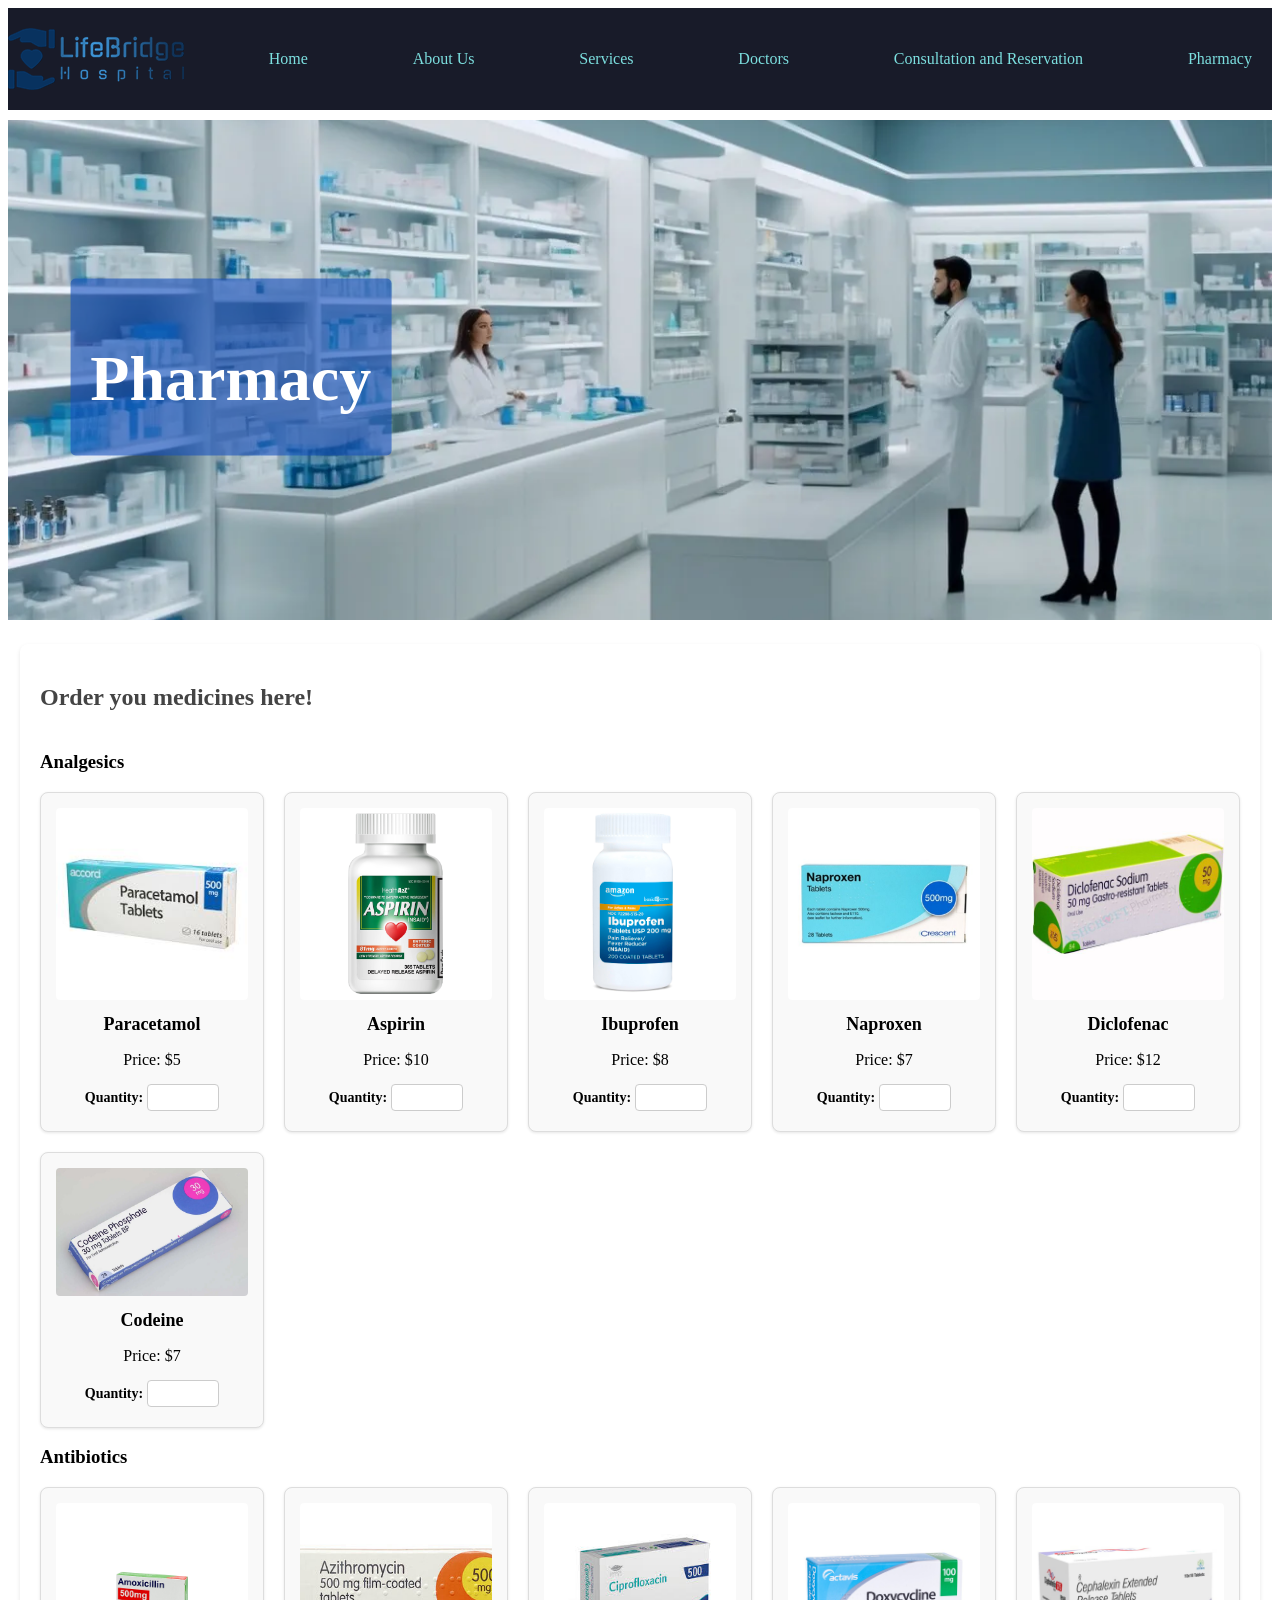
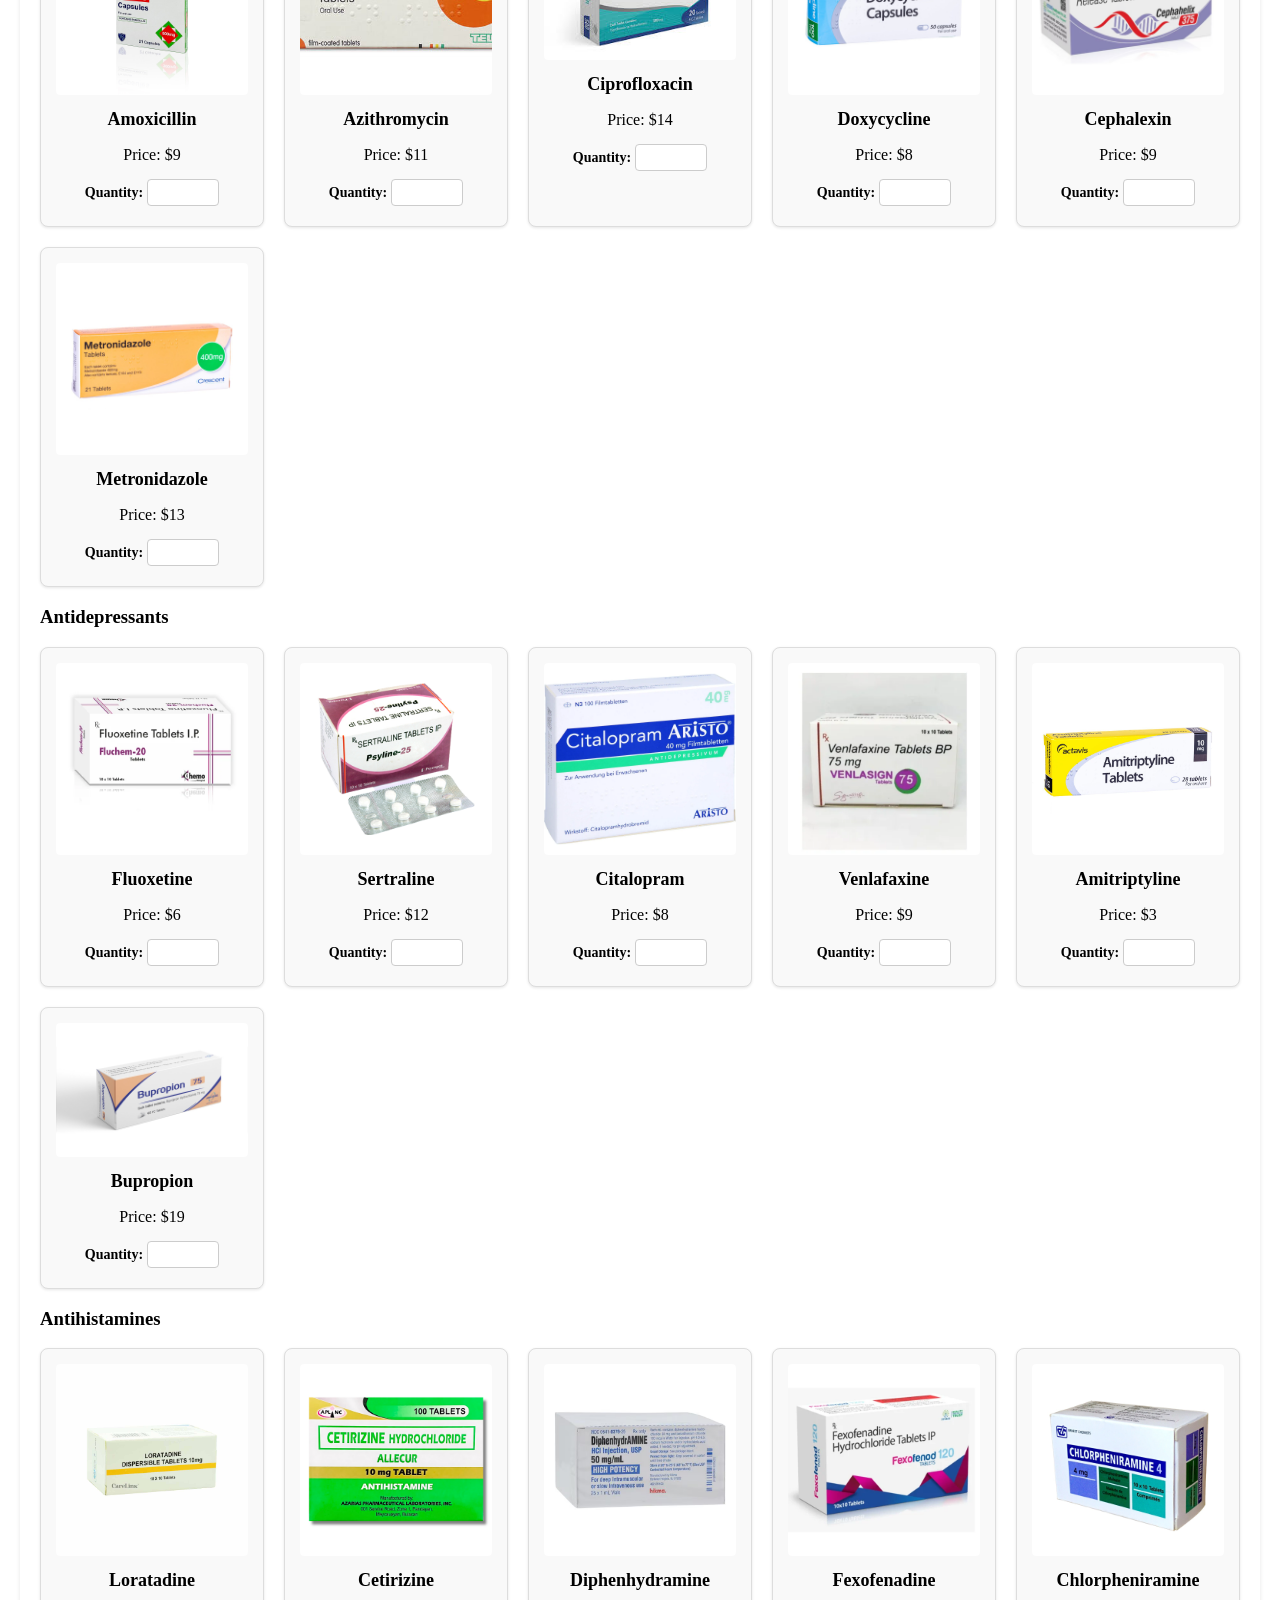
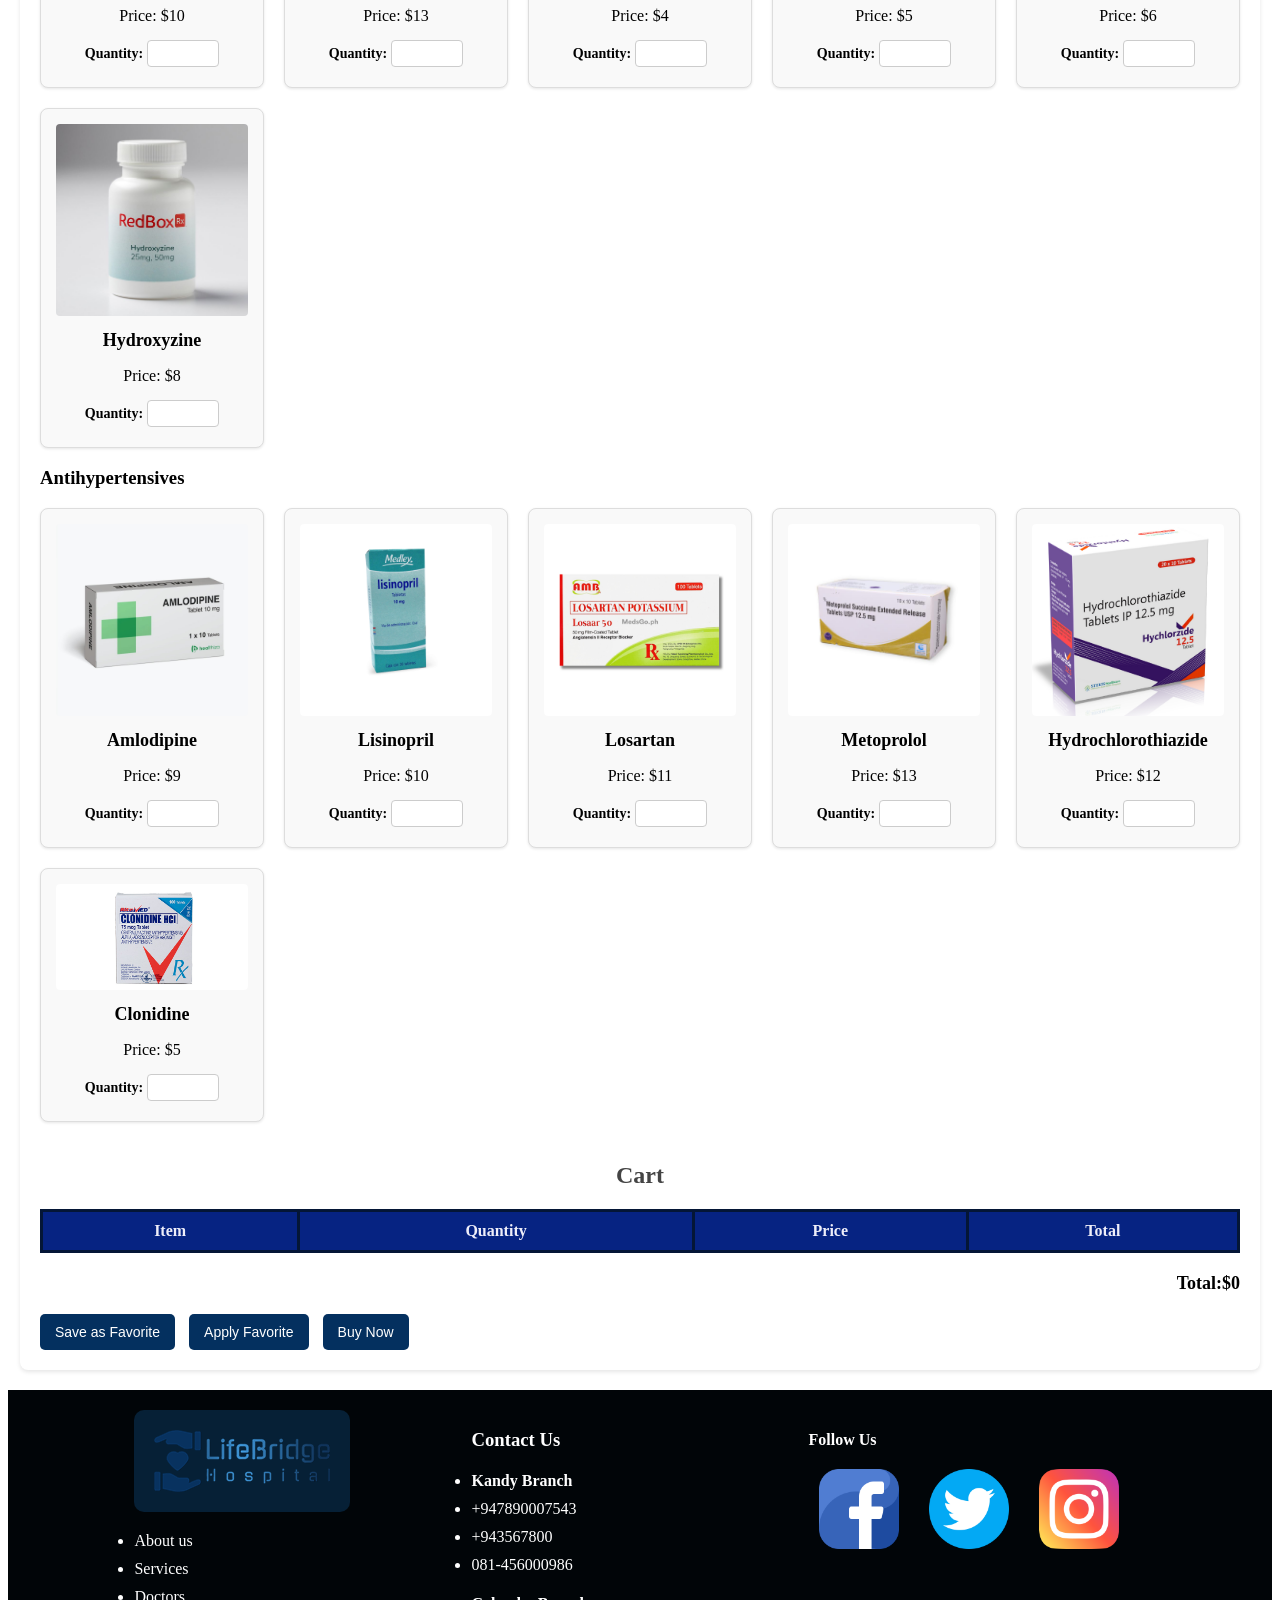
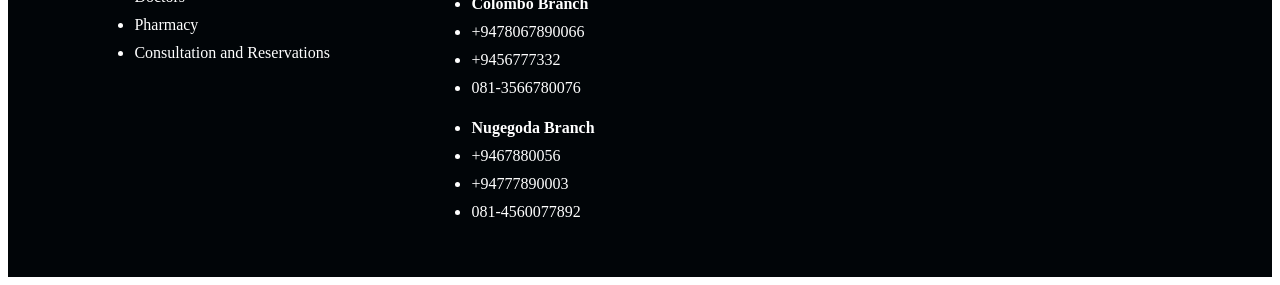
<file: index.html>
<!DOCTYPE html>
<html lang="en">
    <head>
        <meta cahrset="UTF-8">
        <meta name="viewport"content="width= device-width,intial-scale=1.0">
        <title>Pharmacy</title>
        <link rel="stylesheet"href="style.css">
        <script defer src="order.js"></script>
        <link rel="icon" href="./icon/favicon2.png" type="image/x-icon">
    </head>
        <nav>
            <div class="nav-container">
                <ul class="navbar">
                    <img src="./icon/favicon2.png" alt="Logo">
                    <li><a href="home.html">Home</a></li>
                    <li><a href="about us.html">About Us</a></li>
                    <li><a href="services.html">Services</a></li>
                    <li><a href="doctors.html">Doctors</a></li>
                    <li><a href="consulting and reservation.html">Consultation and Reservation</a></li>
                    <li><a href="index.html">Pharmacy</a></li>
                   
                </ul>
            </div>
        </nav>
        <header class="header-section">
            <img src="./image/pharamcy.webp" alt="Service Image">
            <div class="header-text">
                <h1>Pharmacy </h1>
            </div>
        </div>
    </header>
    <main>
        <!--medicine grid-->
        <section class="med-section">
            <h1>Order you medicines here!</h1>
            <!--analgesics-->
            <div>
                <h3>Analgesics</h3>
            </div>
            <div class="med-Grid">
                <div class="medicine-card">
                    <img src="./image/paracetamol2.jpeg"alt="paracetamol">
                    <h3>Paracetamol</h3>
                    <p>Price: $5</p>
                    <label>Quantity:</label>
                    <input type="number" min="0" onchange="updateCart('paracetamol',5,this.value)">
                </div>  
                <div class="medicine-card">
                    <img src="./image/aspirin.jpg"alt="aspirin">
                    <h3>Aspirin</h3>
                    <p>Price: $10</p>
                    <label>Quantity:</label>
                    <input type="number" min="0" onchange="updateCart('aspirin',10,this.value)">
                </div>
                <div class="medicine-card">
                    <img src="./image/ibuprofen.jpg"alt="Ibuprofen">
                    <h3>Ibuprofen</h3>
                    <p>Price: $8</p>
                    <label>Quantity:</label>
                    <input type="number" min="0" onchange="updateCart('Ibuprofen',8,this.value)">
                </div>
                <div class="medicine-card">
                    <img src="./image/Naproxen2.jpg"alt="Naproxen">
                    <h3>Naproxen</h3>
                    <p>Price: $7</p>
                    <label>Quantity:</label>
                    <input type="number" min="0" onchange="updateCart('Naproxen',7,this.value)">
                </div>
                <div class="medicine-card">
                    <img src="./image/Diclofenac2.jpg"alt="Diclofenac">
                    <h3>Diclofenac</h3>
                    <p>Price: $12</p>
                    <label>Quantity:</label>
                    <input type="number" min="0" onchange="updateCart('Diclofenac',12,this.value)">
                </div>
                <div class="medicine-card">
                    <img src="./image/codeine.webp"alt="Codeine">
                    <h3>Codeine</h3>
                    <p>Price: $7</p>
                    <label>Quantity:</label>
                    <input type="number" min="0" onchange="updateCart('Codeine',7,this.value)">
                </div>
            </div>
            <!--antibiotics-->
            <div>
                <h3>Antibiotics</h3>
            </div>
            <div class="med-Grid">
                <div class="medicine-card">
                    <img src="./image/Amoxicillin.jpg"alt="Amoxicillin">
                    <h3>Amoxicillin</h3>
                    <p>Price: $9</p>
                    <label>Quantity:</label>
                    <input type="number" min="0" onchange="updateCart('Amoxicillin',9,this.value)">
                </div> 
                <div class="medicine-card">
                    <img src="./image/Azithromycin2.jpg"alt="Azithromycin">
                    <h3>Azithromycin</h3>
                    <p>Price: $11</p>
                    <label>Quantity:</label>
                    <input type="number" min="0" onchange="updateCart('Azithromycin',11,this.value)">
                </div>   
                <div class="medicine-card">
                    <img src="./image/Ciprofloxacinjpeg.jpeg"alt="Ciprofloxacin">
                    <h3>Ciprofloxacin</h3>
                    <p>Price: $14</p>
                    <label>Quantity:</label>
                    <input type="number" min="0" onchange="updateCart('Ciprofloxacin',14,this.value)">
                </div>  
                <div class="medicine-card">
                    <img src="./image/doxycycline.jpg"alt="Doxycycline">
                    <h3>Doxycycline</h3>
                    <p>Price: $8</p>
                    <label>Quantity:</label>
                    <input type="number" min="0" onchange="updateCart('Doxycycline',8,this.value)">
                </div>   
                <div class="medicine-card">
                    <img src="./image/Cephalexin2.avif"alt="Cephalexin">
                    <h3>Cephalexin</h3>
                    <p>Price: $9</p>
                    <label>Quantity:</label>
                    <input type="number" min="0" onchange="updateCart('Cephalexin',9,this.value)">
                </div>   
                <div class="medicine-card">
                    <img src="./image/metronidazole.jpg"alt="Metronidazole">
                    <h3>Metronidazole</h3>
                    <p>Price: $13</p>
                    <label>Quantity:</label>
                    <input type="number" min="0" onchange="updateCart('Metronidazole',13,this.value)">
                </div> 
            </div> 
            <!--Antidepressants-->
            <div>
                <h3>Antidepressants</h3>
            </div>
            <div class="med-Grid">
                    <div class="medicine-card">
                        <img src="./image/Fluoxetine2.webp"alt="Fluoxetine">
                        <h3>Fluoxetine</h3>
                        <p>Price: $6</p>
                        <label>Quantity:</label>
                        <input type="number" min="0" onchange="updateCart('Fluoxetine',6,this.value)">
                    </div>
                    <div class="medicine-card">
                        <img src="./image/Sertraline.png"alt="Sertraline">
                        <h3>Sertraline</h3>
                        <p>Price: $12</p>
                        <label>Quantity:</label>
                        <input type="number" min="0" onchange="updateCart('Sertraline',12,this.value)">
                    </div>
                    <div class="medicine-card">
                        <img src="./image/Citalopram.webp"alt="Citalopram">
                        <h3>Citalopram</h3>
                        <p>Price: $8</p>
                        <label>Quantity:</label>
                        <input type="number" min="0" onchange="updateCart('Citalopram',8,this.value)">
                    </div>
                    <div class="medicine-card">
                        <img src="./image/Venlafaxine3.webp"alt="Venlafaxine">
                        <h3>Venlafaxine</h3>
                        <p>Price: $9</p>
                        <label>Quantity:</label>
                        <input type="number" min="0" onchange="updateCart('Venlafaxine',9,this.value)">
                    </div>
                    <div class="medicine-card">
                        <img src="./image/amitriptyline.jpg"alt="Amitriptyline">
                        <h3>Amitriptyline</h3>
                        <p>Price: $3</p>
                        <label>Quantity:</label>
                        <input type="number" min="0" onchange="updateCart('Amitriptyline',3,this.value)">
                    </div>
                    <div class="medicine-card">
                        <img src="./image/Bupropion.jpg"alt="Bupropion">
                        <h3>Bupropion</h3>
                        <p>Price: $19</p>
                        <label>Quantity:</label>
                        <input type="number" min="0" onchange="updateCart('Bupropion',19,this.value)">
                    </div>
                </div>
                <!--Antihistamines-->
                <div>
                    <h3>Antihistamines</h3>
                </div>
                <div class="med-Grid">
                        <div class="medicine-card">
                            <img src="./image/Loratadine.jpg"alt="Loratadine">
                            <h3>Loratadine</h3>
                            <p>Price: $10</p>
                            <label>Quantity:</label>
                            <input type="number" min="0" onchange="updateCart('Loratadine',10,this.value)">
                        </div>
                        <div class="medicine-card">
                            <img src="./image/Cetirizine.png"alt="Cetirizine">
                            <h3>Cetirizine</h3>
                            <p>Price: $13</p>
                            <label>Quantity:</label>
                            <input type="number" min="0" onchange="updateCart('Cetirizine',13,this.value)">
                        </div>
                        <div class="medicine-card">
                            <img src="./image/Diphenhydramine.avif"alt="Diphenhydramine">
                            <h3>Diphenhydramine</h3>
                            <p>Price: $4</p>
                            <label>Quantity:</label>
                            <input type="number" min="0" onchange="updateCart('Diphenhydramine',4,this.value)">
                        </div>
                        <div class="medicine-card">
                            <img src="./image/Fexofenadine.webp"alt="Fexofenadine">
                            <h3>Fexofenadine</h3>
                            <p>Price: $5</p>
                            <label>Quantity:</label>
                            <input type="number" min="0" onchange="updateCart('Fexofenadine',5,this.value)">
                        </div>
                        <div class="medicine-card">
                            <img src="./image/Chlorpheniramine.jpg"alt="Chlorpheniramine">
                            <h3>Chlorpheniramine</h3>
                            <p>Price: $6</p>
                            <label>Quantity:</label>
                            <input type="number" min="0" onchange="updateCart('Chlorpheniramine',6,this.value)">
                        </div>
                        <div class="medicine-card">
                            <img src="./image/Hydroxyzine.jpg"alt="Hydroxyzine">
                            <h3>Hydroxyzine</h3>
                            <p>Price: $8</p>
                            <label>Quantity:</label>
                            <input type="number" min="0" onchange="updateCart('Hydroxyzine',8,this.value)">
                       </div>
                    </div>
                      <!--Antihypertensives-->
                <div>
                    <h3>Antihypertensives</h3>
                </div>
                <div class="med-Grid">
                        <div class="medicine-card">
                            <img src="./image/Amlodipine.jpg"alt="Amlodipine">
                            <h3>Amlodipine</h3>
                            <p>Price: $9</p>
                            <label>Quantity:</label>
                            <input type="number" min="0" onchange="updateCart('Amlodipine',9,this.value)">
                        </div>
                        <div class="medicine-card">
                            <img src="./image/Lisinopril3.jpg"alt="Lisinopril">
                            <h3>Lisinopril</h3>
                            <p>Price: $10</p>
                            <label>Quantity:</label>
                            <input type="number" min="0" onchange="updateCart('Lisinopril',10,this.value)">
                        </div>
                        <div class="medicine-card">
                            <img src="./image/Losartan.png"alt="Losartan">
                            <h3>Losartan</h3>
                            <p>Price: $11</p>
                            <label>Quantity:</label>
                            <input type="number" min="0" onchange="updateCart('Losartan',11,this.value)">
                        </div>
                        <div class="medicine-card">
                            <img src="./image/Metoprolol.jpg"alt="Metoprolol">
                            <h3>Metoprolol</h3>
                            <p>Price: $13</p>
                            <label>Quantity:</label>
                            <input type="number" min="0" onchange="updateCart('Metoprolol',13,this.value)">
                        </div>
                        <div class="medicine-card">
                            <img src="./image/Hydrochlorothiazide2.png"alt="Hydrochlorothiazide">
                            <h3>Hydrochlorothiazide</h3>
                            <p>Price: $12</p>
                            <label>Quantity:</label>
                            <input type="number" min="0" onchange="updateCart('Hydrochlorothiazide',12,this.value)">
                        </div>
                        <div class="medicine-card">
                            <img src="./image/Clonidine.jpg"alt="Clonidine">
                            <h3>Clonidine</h3>
                            <p>Price: $5</p>
                            <label>Quantity:</label>
                            <input type="number" min="0" onchange="updateCart('Clonidine',5,this.value)">
                        </div>
                    </div>
        </section>
        <!--Cart section-->
        <section class="cart-section">
            <h2>Cart</h2>
            <table id="cart-table">
                <thead>
                    <tr>
                        
                        
                        <th>Item</th>
                        <th>Quantity</th>
                        <th>Price</th>
                        <th>Total</th>
                    </tr>
                </thead>
                <tbody>
                    <!--the cart will automatically update when the items add-->
                </tbody>
            </table>
            <p id="total-price">Total:$0</p>
            <button id="save-favorites-btn" onclick="saveFavorites()">Save as Favorite</button>
            <button id="apply-favorites-btn" onclick="applyFavorites()">Apply Favorite</button>
            <button id="buy-now-btn" onclick="redirectToCheckout()">Buy Now </button>
        </section> 
    </main>
   
 
    <section>
        <footer class="footer">
            <div class="footer-container">
                <div class="footer-col">
                    <img src="./icon/favicon2.png">
                    <ul>
                        <li><a href="#">About us</a></li>
                        <li><a href="#">Services</a></li>
                        <li><a href="#">Doctors</a></li>
                        <li><a href="#">Pharmacy</a></li>
                        <li><a href="#">Consultation and Reservations</a></li>
                    </ul>
                </div>
        
                <div class="footer-col contact-sec">
                    <h3>Contact Us</h3>
                    <ul>
                        <li><h4>Kandy Branch</h4></li>
                        <li>+947890007543</li>
                        <li>+943567800</li>
                        <li>081-456000986</li>
        
                        <li><h4>Colombo Branch</h4></li>
                        <li>+9478067890066</li>
                        <li>+9456777332</li>
                        <li>081-3566780076</li>
        
                        <li><h4>Nugegoda Branch</h4></li>
                        <li>+9467880056</li>
                        <li>+94777890003</li>
                        <li>081-4560077892</li>
                    </ul>
                </div>
        
                <div class="footer-col social-section">
                    <h4>Follow Us</h4>
                    <div class="social-links">
                        <a href="https://www.facebook.com" target="_blank" class="social-icon">
                            <img src="./icon/facebook_2504903.png" alt="face book">
                        </a>
                        <a href="https://www.twitter.com" target="_blank" class="social-icon">
                            <img src="./icon/twitter_3670151.png" alt="Twitter">
                        </a>
                        <a href="https://www.instagram.com" target="_blank" class="social-icon">
                            <img src="./icon/instagram_2111463.png" alt="Instagram">
                        </a>
                    </div>
                </div>
            </div>
        </footer>
        
     </section>
    
    

</html>
</file>
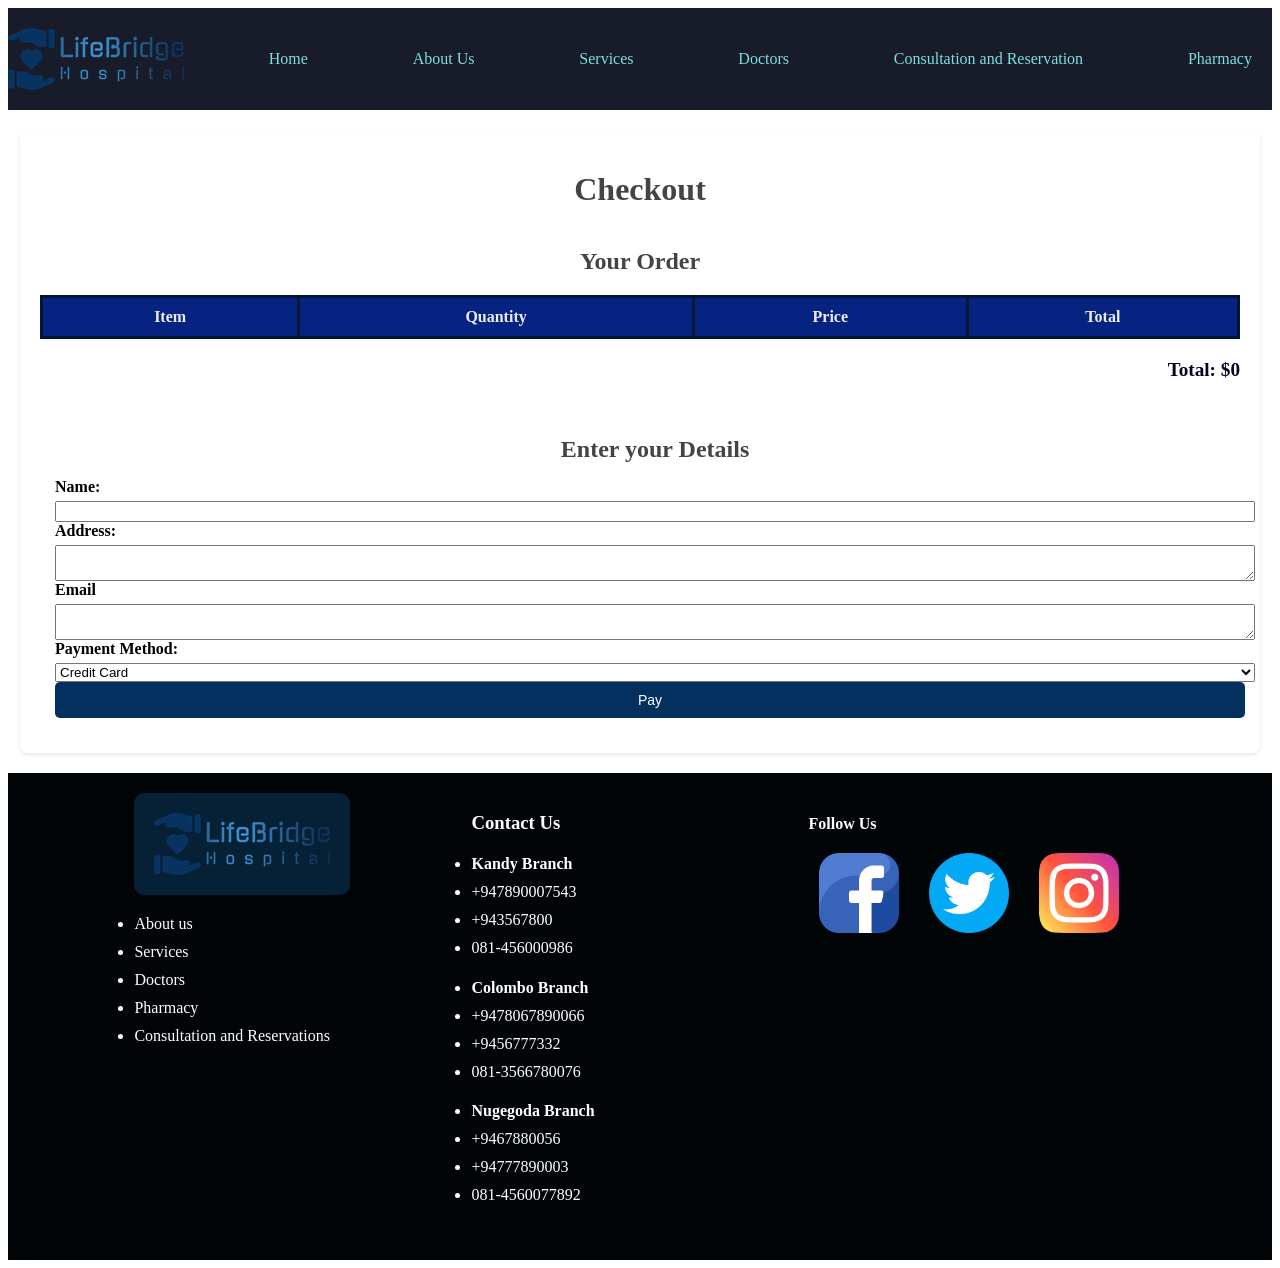
<file: checkout.html>
<!DOCTYPE html>
<html lang="en">
<head>
    <meta charset="UTF-8">
    <meta name="viewport" content="width=device-width, initial-scale=1.0">
    <title>Checkout</title>
    <link rel="stylesheet" href="style.css">
    <script defer src="checkout.js"></script>
</head>
<header>
    <nav>
        <div class="nav-container">
            <ul class="navbar">
                <img src="./icon/favicon2.png" alt="Logo">
                <li><a href="home.html">Home</a></li>
                <li><a href="about us.html">About Us</a></li>
                <li><a href="services.html">Services</a></li>
                <li><a href="doctors.html">Doctors</a></li>
                <li><a href="consulting and reservation.html">Consultation and Reservation</a></li>
                <li><a href="index.html">Pharmacy</a></li>
               
            </ul>
        </div>
    </nav>
</header>
<main>
    <h1>Checkout</h1>
    <section class="cart-section">
        <h2>Your Order</h2>
        <table id="checkout-table">
            <thead>
                <tr>
                    <th>Item</th>
                    <th>Quantity</th>
                    <th>Price</th>
                    <th>Total</th>
                </tr>
            </thead>
            <tbody>
                <!--orders automatically added-->              
            </tbody>
        </table>
        <p id="checkout-total-price">Total:$0</p>
    </section>
    <section class="customer-details">
        <h2>Enter your Details</h2>
        <form id="checkout-form">
            <label for="name">Name:</label>
            <input type="text" id="name"required>
            <label for="address">Address:</label>
            <textarea id="address"required></textarea>
            <label for="email">Email</label>
            <textarea id="email" required></textarea>
            <label for="payment">Payment Method:</label>
            <select id="payment"required>
                <option vlaue="credit">Credit Card</option>
                <option value="cash on delivery">cash on delivery</option>
            </select>
            <button type="submit">Pay</button>          
        </form>
        <div id="confirmation-section"></div>
    </section>
</main>
    <section>
        <footer class="footer">
            <div class="footer-container">
                <div class="footer-col">
                    <img src="./icon/favicon2.png">
                    <ul>
                        <li><a href="#">About us</a></li>
                        <li><a href="#">Services</a></li>
                        <li><a href="#">Doctors</a></li>
                        <li><a href="#">Pharmacy</a></li>
                        <li><a href="#">Consultation and Reservations</a></li>
                    </ul>
                </div>
        
                <div class="footer-col contact-sec">
                    <h3>Contact Us</h3>
                    <ul>
                        <li><h4>Kandy Branch</h4></li>
                        <li>+947890007543</li>
                        <li>+943567800</li>
                        <li>081-456000986</li>
        
                        <li><h4>Colombo Branch</h4></li>
                        <li>+9478067890066</li>
                        <li>+9456777332</li>
                        <li>081-3566780076</li>
        
                        <li><h4>Nugegoda Branch</h4></li>
                        <li>+9467880056</li>
                        <li>+94777890003</li>
                        <li>081-4560077892</li>
                    </ul>
                </div>
        
                <div class="footer-col social-section">
                    <h4>Follow Us</h4>
                    <div class="social-links">
                        <a href="https://www.facebook.com" target="_blank" class="social-icon">
                            <img src="./icon/facebook_2504903.png" alt="face book">
                        </a>
                        <a href="https://www.twitter.com" target="_blank" class="social-icon">
                            <img src="./icon/twitter_3670151.png" alt="Twitter">
                        </a>
                        <a href="https://www.instagram.com" target="_blank" class="social-icon">
                            <img src="./icon/instagram_2111463.png" alt="Instagram">
                        </a>
                    </div>
                </div>
            </div>
        </footer>
        
     </section>
</html>
</file>
<file: style.css>
/*navigation bar*/
.navbar{
  list-style-type: none;
  margin: 0;
  padding: 0;
  background-color: rgb(24, 27, 41);
  display: flex;
  align-items: center; /* Aligns items vertically */
  justify-content: space-between; /* Spaces between the heading and links */
  padding-top: 20px;
  padding-bottom: 20px;
  overflow: hidden;
}


.nav-container {
  width: 100%;
}

.navbar h1 {
  color: white;
  margin: 0;
  font-size: 30px;
  padding-left: 10px;
}



.navbar li a {
  color: rgb(124, 223, 223);
  text-align: center;
  padding: 2px 20px;
  text-decoration: none;
  padding-top:20px;
  padding-bottom: 20px;
  
}

.navbar li a:hover {
  background-color: rgb(172, 148, 117);
  height: 20px;
}

@media (max-width: 768px) {
  ul {
      flex-direction: column; 
      align-items: flex-start;
  }
  li {
      float:none;
  }
}


/* Main Section */
main {
    max-width: 1200px;
    margin: 20px auto;
    padding: 20px;
    background: #fff;
    border-radius: 8px;
    box-shadow: 0 2px 4px rgba(0, 0, 0, 0.1);
}

h1, h2 {
    margin-bottom: 20px;
    color: #444;
    text-align: center;
}
/*medicine*/
.med-section {
    margin-bottom: 40px;
}
.med-section h1{
  text-align: left;
  padding-bottom: 20px;

}

.med-Grid {
    display: grid;
    grid-template-columns: repeat(auto-fill, minmax(200px, 1fr));
    gap: 20px;
}

.medicine-card {
    background: #f9f9f9;
    border: 1px solid #ddd;
    border-radius: 8px;
    text-align: center;
    padding: 15px;
    box-shadow: 0 1px 3px rgba(0, 0, 0, 0.1);
}

.medicine-card img {
    max-width: 100%;
    height: auto;
    border-radius: 4px;
}

.medicine-card h3 {
    margin: 10px 0;
    font-size: 18px;
}

.medicine-card p {
    font-size: 16px;
    margin-bottom: 10px;
}

.medicine-card label {
    font-size: 14px;
}

.medicine-card input {
    width: 60px;
    margin: 5px 0;
    padding: 5px;
    border: 1px solid #ccc;
    border-radius: 4px;
}

/*cart section*/
.cart-section {
    margin-top: 40px;
}

table {
    width: 100%;
    border-collapse: collapse;
    margin-bottom: 20px;
}

table th, table td {
    padding: 10px;
    text-align: center;
    border: 3px solid #041636;
}

table th {
    background: #062382;
    color: rgb(238, 238, 249);
}
table tbody{
  background-color: #c0d7f0;
}

table td {
    font-size: 14px;
}

#total-price {
    font-size: 18px;
    font-weight: bold;
    text-align: right;
    margin: 20px 0;
}

button {
    background: #04305f;
    color: white;
    border: none;
    padding: 10px 15px;
    border-radius: 5px;
    cursor: pointer;
    font-size: 14px;
    margin-right: 10px;
}

button:hover {
    background: #0056b3;
}

#confirmation-section h3 {
    color: green;
    margin-top: 20px;
}
  /*chechkout section*/

  #checkout-total-price {
    font-size: 1.2em;
    font-weight: bold;
    text-align: right;
    margin-top: 10px;
    color: #060327;
}

/* Customer Details Section */
.customer-details {
    margin-top: 20px;
    width:100%;
    padding:15px 15px;
    
}

.customer-details h2 {
    font-size: 1.5em;
    margin-bottom: 15px;
    color: #444;
    
}

form {
    display: flex;
    flex-direction: column;
    
}

label {
    margin-bottom: 5px;
    font-weight: bold;
    
}

/* Footer */
.footer {
    background-color: #010508;
    color: #fff;
    padding: 20px 10%;
    margin-top: 10px;
  }
  
  .footer-container {
    display: flex;
    justify-content: space-between; 
    align-items: flex-start;
    flex-wrap: wrap; 
  }

  /* Footer Columns */
  .footer-col {
    flex: 1; 
    min-width: 250px; 
    margin-bottom: 20px;
  }
  .footer-col img{
    background-color: rgba(11, 53, 88, 0.582);
    padding: 20px;
    border-radius: 10px;
  }
  
  .footer-col h2, .footer-col h3, .footer-col h4 {
    margin-bottom: 10px;
  }
  
  .footer-col ul {
    list-style: none;
    padding: 0;
  }
  
  .footer-col ul li {
    margin-bottom: 10px;
    list-style-type: disc;
    
  }
  
  .footer-col ul li a {
    color: #fff;
    text-decoration: none;
  }
  
  .footer-col ul li a:hover {
    text-decoration: underline;
  }
  
  /* Social Media Icons */
  .social-links {
    display: flex;
    gap: 10px;
  }
  
  .social-icon img {
    width: 80px;
    height: 80px;
    transition: transform 0.3s;
    background-color: rgba(17, 130, 222, 0);
    padding: 10px;
    border-radius: 10px;
  }
  
  .social-icon img:hover {
    transform: scale(1.1);
  }
  
  /* Responsive Design */
  @media (max-width: 768px) {
    .footer-container {
      flex-direction: column;
    }
  
    .footer-col {
      text-align: center;
    }
  
    .social-links {
      justify-content: center;
    }
  }
  
  /*service landing page */
/* Header Section */
.header-section {
  position: relative;
  max-width: 100%;
  margin: 0 auto;
}

.header-section img {
  width:100%;
  height: 500px;
  object-fit: cover;
  padding-right: 30px;
  padding-top: 10px;
}

.header-text {
  position: absolute;
  top: 50%;
  right:57%;
  transform: translate(-50%, -50%);
  background-color: rgba(21, 79, 188, 0.6);
  color: white;
  padding: 20px;
  font-size: 2rem;
  border-radius: 5px;
}
.header-text h1{
  color:white;
}
</file>
